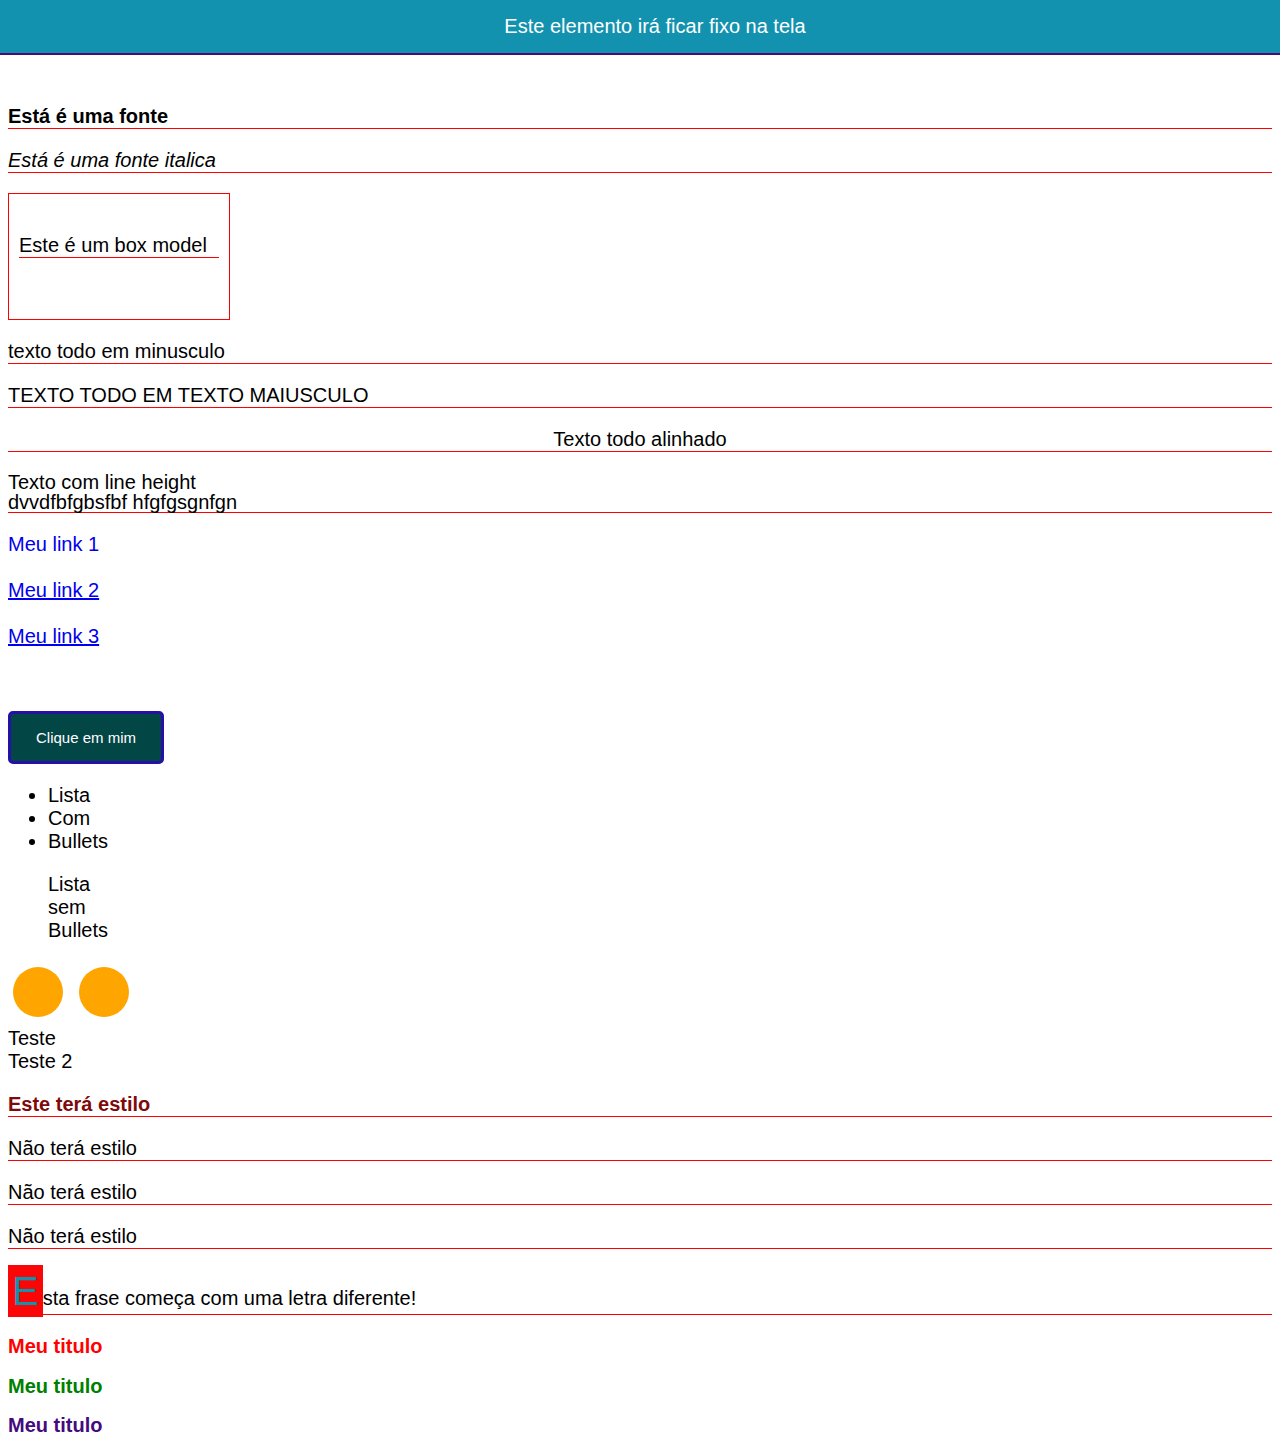
<file: projeto 4 - sneakers/projeto/index.html>
<!DOCTYPE html>
<html lang="en">
<head>
    <meta charset="UTF-8">
    <meta http-equiv="X-UA-Compatible" content="IE=edge">
    <meta name="viewport" content="width=device-width, initial-scale=1.0"> 
    <link rel="stylesheet" href="styles.css">
    <title>Sneakers</title>
</head>
    <body>
        <p class="tamanho_grande"></p> 
        <p class="tamanho_pequeno"></p> 
        <br> 
        <p class="font-weight"> Está é uma fonte </p> 
        <p id="italic"> Está é uma fonte italica</p> 

        <div id="boxModel">
            <p>Este é um box model</p>
        </div> 

        <p class="texto-minusculo"> Texto todo em minusculo</p> 
        <p class="texto-maiusculo"> Texto todo em texto maiusculo</p> 
        <p class="alinhamento"> Texto todo alinhado</p> 

        <p class="line"> Texto com line height <br>
            dvvdfbfgbsfbf 
            hfgfgsgnfgn
        </p>

        <div id="links">
            <a href="#" class = "decoration"> Meu link 1 </a> 
            <br>
            <a href="https://www.google.com.br" class = "visitado"> Meu link 2 </a> 
            <br>
            <a href="#" class = "estilo-hover"> Meu link 3 </a> 
            <br> 
            <a href="#" class = "link-button"> Clique em mim</a>
        </div> 

        <ul class = "com-estilo">
            <li> Lista </li> 
            <li> Com </li> 
            <li> Bullets </li>
        </ul> 
        
        <ul class="sem-estilo">
            <li> Lista </li> 
            <li> sem </li> 
            <li> Bullets </li>
        </ul>  

        <!--Display--> 

        <div class = "inline"> </div> 
        <div class = "inline"> </div> 
        <span class = "bloco"> Teste </span> 
        <span class = "bloco"> Teste 2 </span> 
        <div class = "inline-hidden"> </div>
        
        <!--Position Fixed-->  

        <div class="elemento-fixo">Este elemento irá ficar fixo na tela</div> 

         <!--First Child-->  
        <div class="primeiro-elemento">
            <p> Este terá estilo </p> 
            <p> Não terá estilo </p>
            <p> Não terá estilo </p>
            <p> Não terá estilo </p>
        </div> 
        <p class="primeira-letra"> Esta frase começa com uma letra diferente!</p> 
        <!--Especifidade--> 
        <h2> Meu titulo </h2> 
        <h2 class="titulo"> Meu titulo </h2> 
        <h2 class="titulo" id="meu-titulo-preferido"> Meu titulo </h2> 

    </body>
</html>
</file>
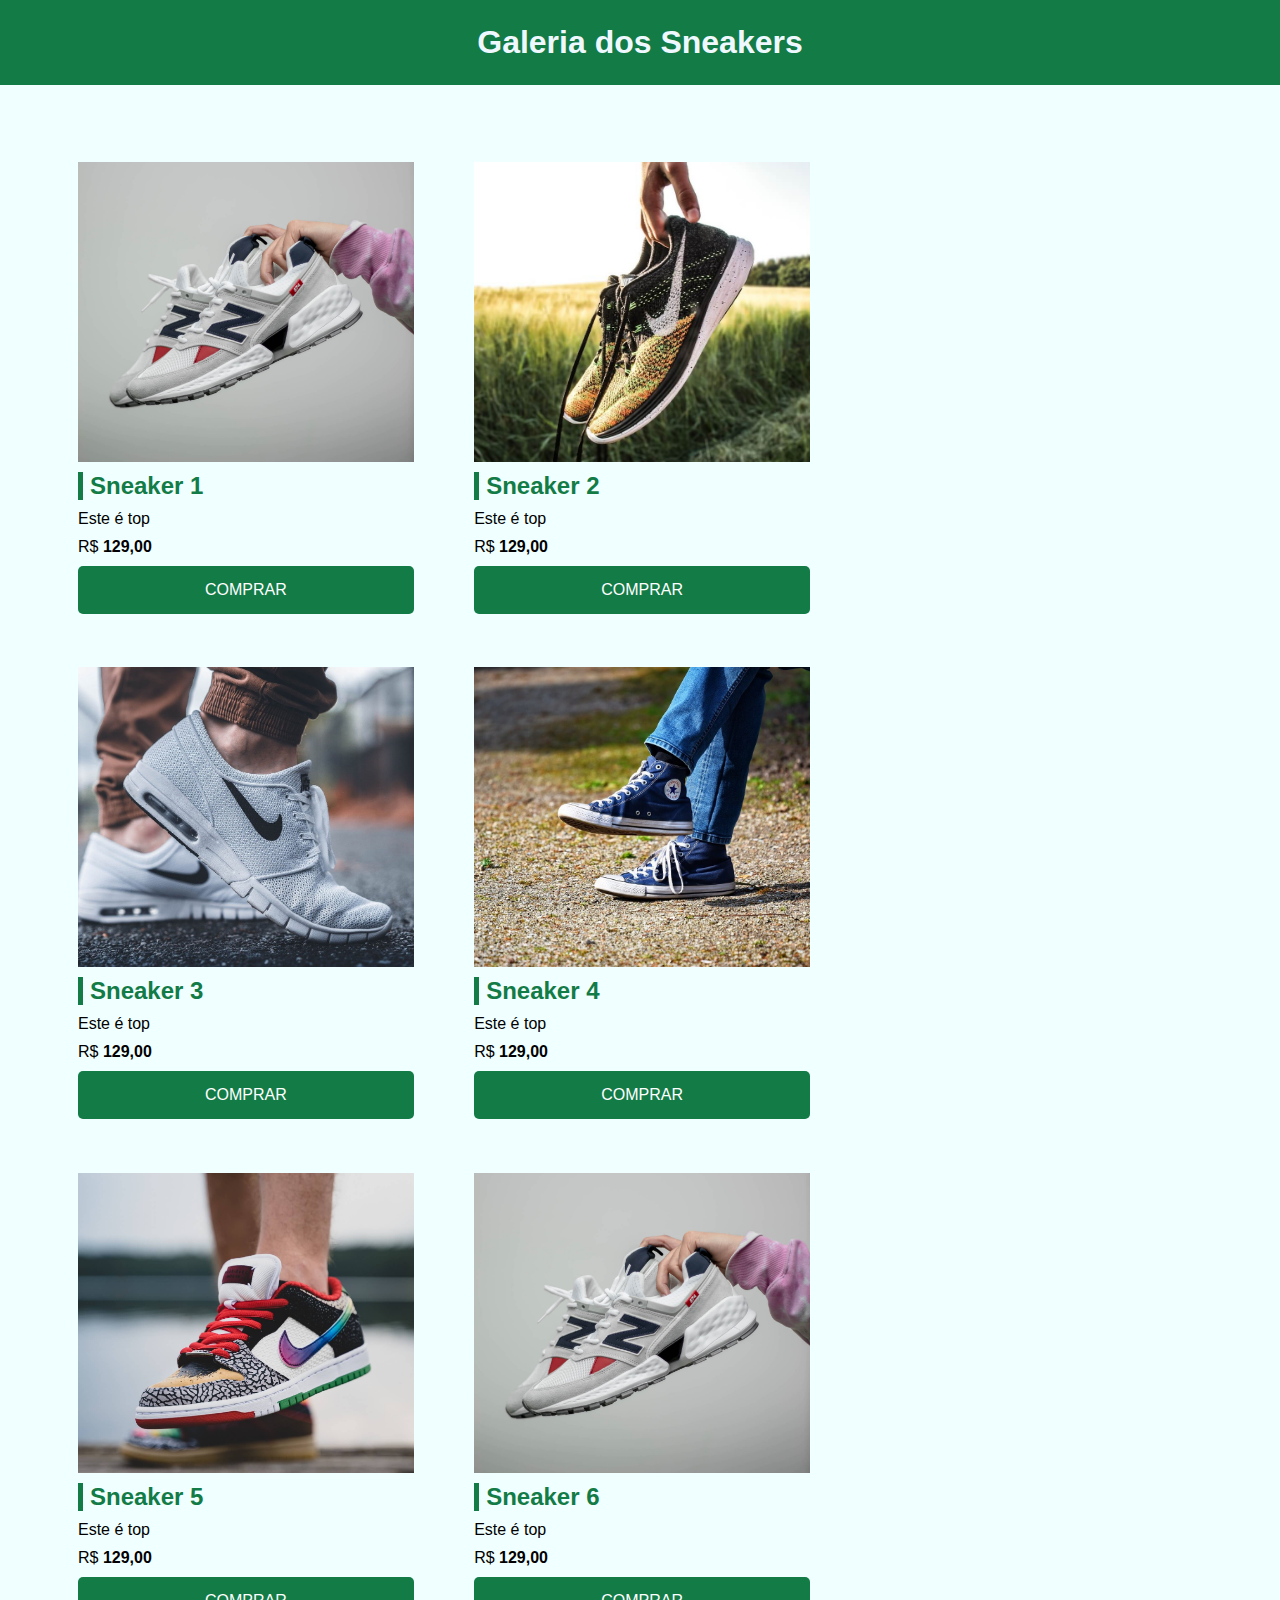
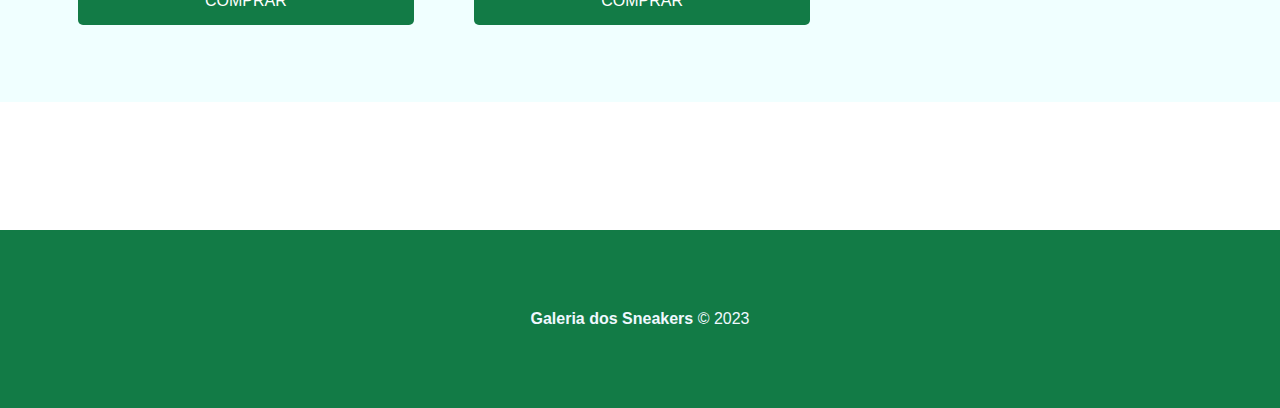
<file: projeto 4 - sneakers/teste/index.html>
<!DOCTYPE html>
<html lang="en">
<head>
    <meta charset="UTF-8">
    <meta http-equiv="X-UA-Compatible" content="IE=edge">
    <meta name="viewport" content="width=device-width, initial-scale=1.0">
    <link rel="stylesheet" href="css/styles.css">
    <title>Galeria dos Sneakers</title>
</head>
<body>
    <!-- Cabeçalho --> 
    <header> 
        <h1> Galeria dos Sneakers</h1>
    </header> 
    <!-- Grid de Produtos --> 
    <main class = "container">
        <section class ="products-container"> 
            <div class ="card">
                <div class="product-image" id="img-1"> </div>
                <h3> Sneaker 1 </h3>
                <p> Este é top</p> 
                <p>R$ <span class="bold"> 129,00 </p> 
                <a class = "btn" href="#"> Comprar </a>
            </div> 
            <div class ="card">
                <div class="product-image" id="img-2"> </div>
                <h3> Sneaker 2 </h3>
                <p> Este é top</p> 
                <p>R$ <span class="bold"> 129,00 </p> 
                <a class = "btn" href="#"> Comprar </a>
            </div>
            <div class ="card">
                <div class="product-image" id="img-3"> </div>
                <h3> Sneaker 3 </h3>
                <p> Este é top</p> 
                <p>R$ <span class="bold"> 129,00 </p> 
                <a class = "btn" href="#"> Comprar </a>
            </div>
            <div class ="card">
                <div class="product-image" id="img-4"> </div>
                <h3> Sneaker 4 </h3>
                <p> Este é top</p> 
                <p>R$ <span class="bold"> 129,00 </p> 
                <a class = "btn" href="#"> Comprar </a>
            </div>
            <div class ="card">
                <div class="product-image" id="img-5"> </div>
                <h3> Sneaker 5 </h3>
                <p> Este é top</p> 
                <p>R$ <span class="bold"> 129,00 </p> 
                <a class = "btn" href="#"> Comprar </a>
            </div> 
            <div class ="card">
                <div class="product-image" id="img-6"> </div>
                <h3> Sneaker 6 </h3>
                <p> Este é top</p> 
                <p>R$ <span class="bold"> 129,00 </p> 
                <a class = "btn" href="#"> Comprar </a>
            </div>
        </section>
    </main>
    <!-- Rodapé --> 
    <footer> 
        <p> <span class="bold"> Galeria dos Sneakers </span> &copy; 2023 </p>
    </footer>
</body>
</html>
</file>
<file: projeto 4 - sneakers/projeto/styles.css>
* {
    font-family:Verdana, Geneva, Tahoma, sans-serif;
    font-size: 20px; 
    
}  

p {
    border-bottom: red solid 1px;
}

.font-weight {
    font-weight: 700;
} 

#italic{
    font-style: italic;
} 

#boxModel {
    width:200px; 
    height: 100px; 
    border: 1px solid red; 
    padding: 20px 10px 5px;
} 

.alinhamento {
    text-align: center; 
} 

.texto-minusculo {
    text-transform: lowercase;
} 

.texto-maiusculo {
    text-transform: uppercase;
} 

.line {
    line-height: 20px;
}

.decoration {
    text-decoration: none;
} 

.visitado:visited {
    color:rgb(250, 6, 6);
} 

.estilo-hover:hover {
    color: orangered;
} 

#links {
    display: flex; 
    flex-direction: column;
}

.link-button {
    background-color: rgb(3, 70, 70);  
    color: white;
    border: 3px solid rgb(39, 16, 167); 
    border-radius: 5px;  
    padding: 15px; 
    text-decoration: none; 
    font-size: 15px; 
    margin-top: 40px; 
    display: block; 
    width: 120px; 
    text-align: center; 
    transition: 0.5;
} 

.link-button:hover {
    background-color: rgb(39, 16, 167); 
} 

/* listas */ 

.sem-estilo {
    list-style:none;
} 

/* Display */  

.inline {
    width: 50px; 
    height: 50px; 
    border-radius: 50%;
    background-color: orange; 
    margin: 5px; 
    display: inline-block;
} 

.inline-hidden {
    display: none;
}

.bloco {
    display: block;
} 

/* position fixed */  

.elemento-fixo {
    position: fixed; 
    left: 0; 
    top: 0; 
    padding: 15px;  
    width: 100%;
    text-align: center; 
    background-color: #1292AE;
    border-bottom: 2px solid #440a7e;
    color: #fff; 
} 

/* Pseudo seletor/ pseudo class*/   

.primeiro-elemento p:first-child {
    color: #7e0a0a; 
    font-weight: bold;
} 

/* Pseudo elemento*/

.primeira-letra::first-letter{
    font-size: 40px; 
    color:#1292AE; 
    background-color:rgb(250, 6, 6);
    padding:4px;
} 

/* Especifidade*/ 

h2 {
    color:red;
} 

.titulo {
    color: green;
} 

#meu-titulo-preferido {
    color:#440a7e
}
</file>
<file: projeto 4 - sneakers/teste/css/styles.css>
* {
    padding: 0; /* zerar tudo*/
    margin: 0; 
    box-sizing: border-box; /* zera os tamanhos das box, para que não some valores selecionados*/
    font-family: Arial, Helvetica, sans-serif;
} 

/*header*/ 

header {
    background-color: #127b46;
    color: aliceblue;
    text-align: center; 
    padding: 24px; 
    border-bottom: 3px #0c2217;
}

/* grid de produtos */ 

.container {
    background-color: azure;
    min-height: 60vh; 
    padding: 50px;
} 

.products-container {
    max-width: 1200px; 
    margin: 0 auto; /* zero para cima e para baixo */
} 

.card {
    width: 31%;
    display: inline-block; 
    margin: 1% 1.1%; 
    padding: 15px;
} 

.product-image {
    height: 300px; 
    width:100%; 
    margin-bottom: 10px; 
    background-position: center;  /* colocar a imagem por inteiro */
    background-size: cover;  /* colocar a imagem por inteiro */
}

#img-1 {
    background-image: url('../img/tenis1.jpg')
} 

#img-2 {
    background-image: url('../img/tenis2.jpg')
} 

#img-3 {
    background-image: url('../img/tenis3.jpg')
} 

#img-4 {
    background-image: url('../img/tenis4.jpg')
} 

#img-5 {
    background-image: url('../img/tenis5.jpg')
} 

#img-6 {
    background-image: url('../img/tenis6.jpg')
} 

h3 {
    margin-bottom: 10px; 
    color:#127b46; 
    font-size: 24px; 
    border-left: 5px solid #127b46; 
    padding-left: 7px; 
    font-size: 24px;
}

.card p {
    margin-bottom: 10px;
} 

.bold {
    font-weight: bold;
} 

.btn {
    display: block; 
    width: 100%; 
    text-align: center; 
    text-transform: uppercase; 
    text-decoration: none;
    background-color: #127b46; 
    padding: 15px; 
    border-radius: 5px; 
    color: white;
} 

.btn:hover {
    background:#133624;
}

/* footer */ 
footer {
    background-color: #127b46; 
    padding: 80px;  
    text-align: center; 
    color: aliceblue; 
    border-top: 3px #0c2217; 
    margin-top: 10%;
}
</file>
